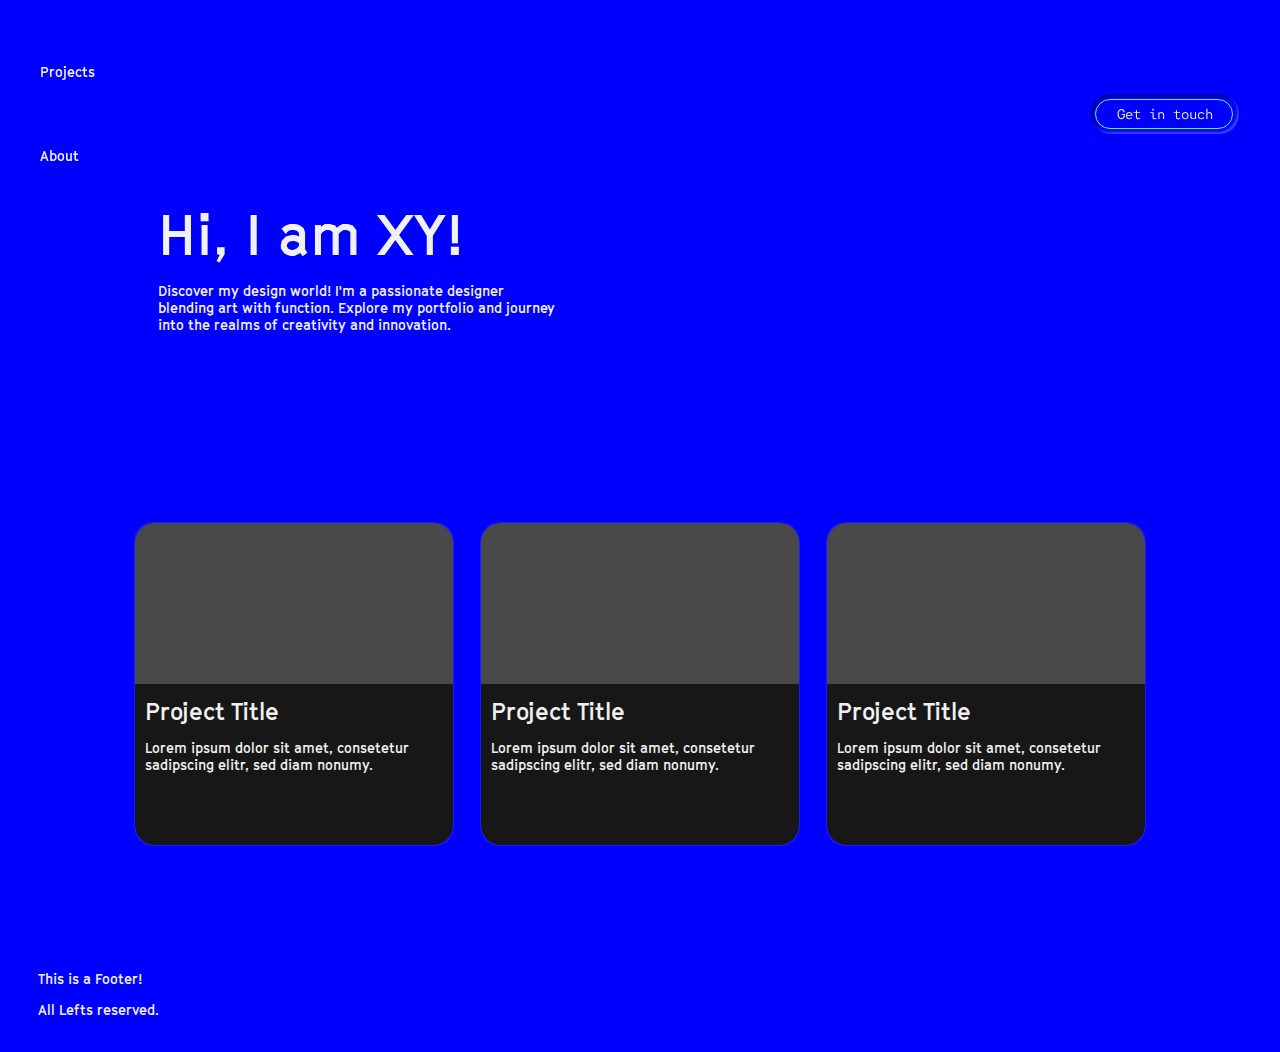
<file: index.html>
<!DOCTYPE html>
<html lang="en">
<head>
    <meta charset="UTF-8">
    <meta name="viewport" content="width=device-width, initial-scale=1.0">
    <title>template</title>

    <link rel="stylesheet" href="style.css">
    <link rel="preconnect" href="https://fonts.googleapis.com">
    <link rel="preconnect" href="https://fonts.gstatic.com" crossorigin>
    <link href="https://fonts.googleapis.com/css2?family=Red+Hat+Mono:wght@500&display=swap" rel="stylesheet">
    

</head>
<body>
    <!-- Navigation -->
    <nav>
       <!-- <a href="index.html" class="logo">
            <img src="assets\logo.svg" alt="">
         </a> -->
        <ul>
            <li><a href="projects.html">Projects</a></li>
            <li><a href="about.html">About</a></li>
        </ul>
        <a href="https://pascalstruck.com/" target="_blank"  data-input='link1' class="contact">
            <input type="checkbox" name="link1" value="link">
            <div class="outline"></div>
        </a>
    </nav>

    <!-- Content -->
    <main>
        <section class="test">
            <div class="header intro">
                <h1>Hi, I am  XY!</h1>
                <p>Discover my design world! I'm a passionate designer blending art with function.
                     Explore my portfolio and journey into the realms of creativity and innovation.
                </p>
            </div>
        </section>

        <section class="project-wrapper">
            <div class="cards">
                <a href="" class="card">
                    <div class="card-content">
                        <div class="card-border"></div>
                        <img class="card-img" src="assets/ph.png" alt="">
                        <div class="card-txt">
                            <h2 class="card-title">Project Title</h2>
                            <p>Lorem ipsum dolor sit amet, consetetur sadipscing elitr, sed diam nonumy.</p>
                        </div>
                     </div>
                </a>
                    
                <a href="" class="card">
                    <div class="card-content">
                        <div class="card-border"></div>
                        <img class="card-img" src="assets/ph.png" alt="">
                        <div class="card-txt">
                            <h2 class="card-title">Project Title</h2>
                            <p>Lorem ipsum dolor sit amet, consetetur sadipscing elitr, sed diam nonumy.</p>
                        </div>
                     </div>
                </a>

                <a href="" class="card">
                    <div class="card-content">
                        <div class="card-border"></div>
                        <img class="card-img" src="assets/ph.png" alt="">
                        <div class="card-txt">
                            <h2 class="card-title">Project Title</h2>
                            <p>Lorem ipsum dolor sit amet, consetetur sadipscing elitr, sed diam nonumy.</p>
                        </div>
                     </div>
                </a>

            </div>
        </section>
    </main>

    <!-- Footer -->
    <footer>
        <div class="footer-container">
            <p>This is a Footer!</p>
            <p>All Lefts reserved.</p>
        </div>
    </footer>

    <!-- JavaScript -->
    <script src="sketch.js"></script>
</body>
</html>
</file>
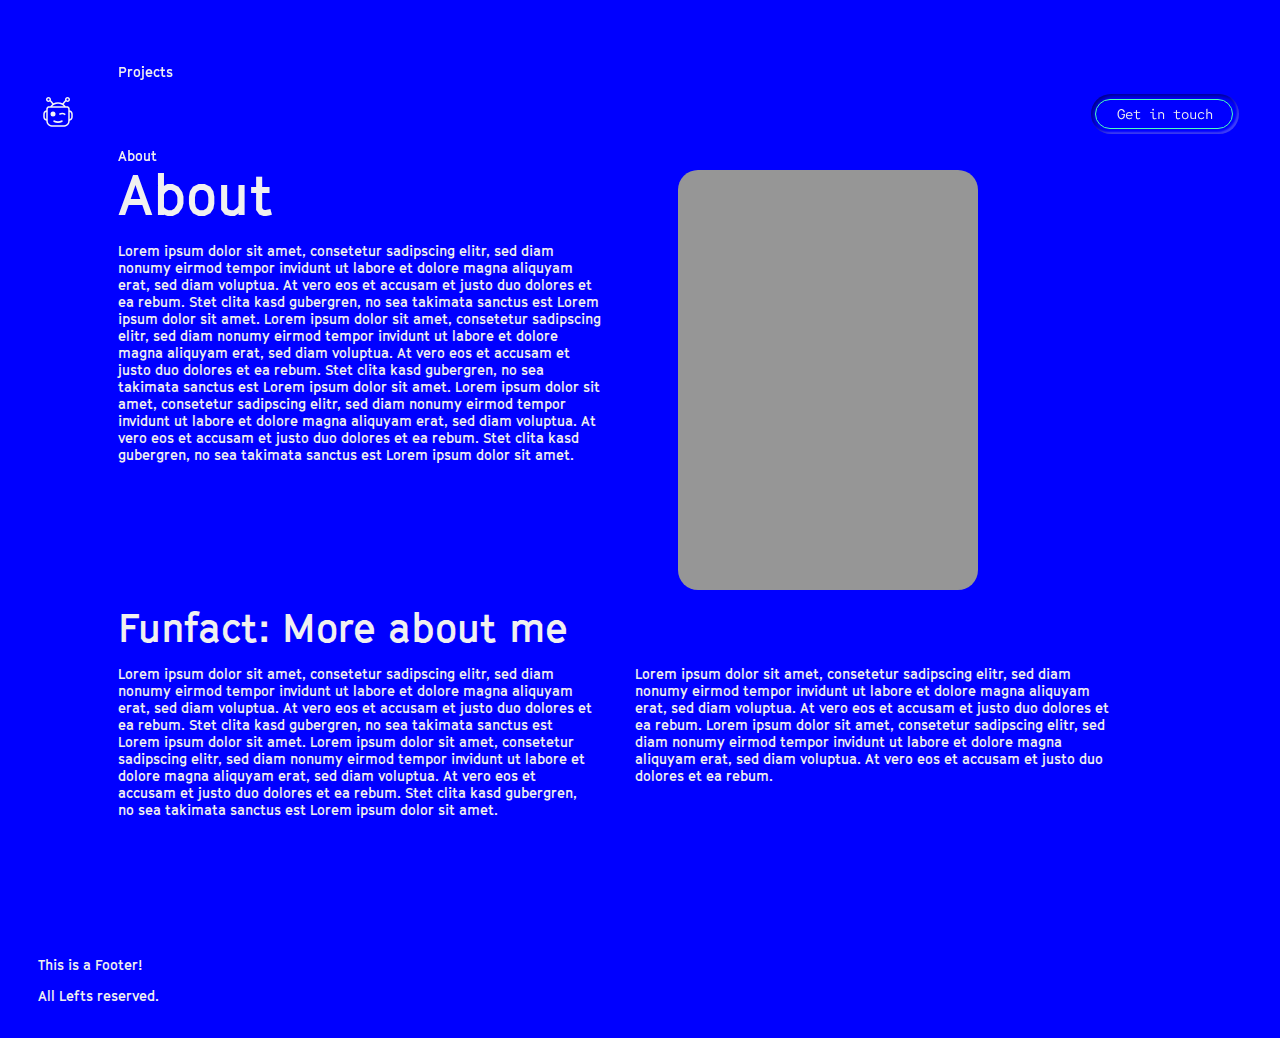
<file: about.html>
<!DOCTYPE html>
<html lang="en">
    <head>
        <meta charset="UTF-8">
        <meta name="viewport" content="width=device-width, initial-scale=1.0">
        <title>template</title>

        <link rel="stylesheet" href="style.css">
        <link rel="preconnect" href="https://fonts.googleapis.com">
        <link rel="preconnect" href="https://fonts.gstatic.com" crossorigin>
        <link href="https://fonts.googleapis.com/css2?family=Red+Hat+Mono:wght@500&display=swap" rel="stylesheet">
    
    </head>
    <body>
        <!-- Navigation -->
        <nav>
            <a href="index.html" class="logo">
                <img src="assets\logo.svg" alt="">
            </a>
            <ul>
                <li><a href="projects.html">Projects</a></li>
                <li><a href="about.html" class="active">About</a></li>
            </ul>
            <a href="https://pascalstruck.com/" target="_blank"  data-input='link1' class="contact">
                <input type="checkbox" name="link1" value="link">
                <div class="outline"></div>
            </a>
        </nav>

        <main>
            <section class="about">
                <div class="header">
                    <h1>About</h1>
                    <p>
                        Lorem ipsum dolor sit amet, consetetur sadipscing elitr, sed diam nonumy eirmod tempor invidunt ut labore et dolore magna aliquyam erat, sed diam voluptua. At vero eos et accusam et justo duo dolores et ea rebum. Stet clita kasd gubergren, no sea takimata sanctus est Lorem ipsum dolor sit amet. Lorem ipsum dolor sit amet, consetetur sadipscing elitr, sed diam nonumy eirmod tempor invidunt ut labore et dolore magna aliquyam erat, sed diam voluptua. At vero eos et accusam et justo duo dolores et ea rebum. Stet clita kasd gubergren, no sea takimata sanctus est Lorem ipsum dolor sit amet. Lorem ipsum dolor sit amet, consetetur sadipscing elitr, sed diam nonumy eirmod tempor invidunt ut labore et dolore magna aliquyam erat, sed diam voluptua. At vero eos et accusam et justo duo dolores et ea rebum. Stet clita kasd gubergren, no sea takimata sanctus est Lorem ipsum dolor sit amet.
                    </p>
                </div>
                <div class="about-img"></div>
            </section>

            <section>
                <h2 class="header">Funfact: More about me</h2>
                <div class="long-txt">
                    <p>
                        Lorem ipsum dolor sit amet, consetetur sadipscing elitr, sed diam nonumy eirmod tempor invidunt ut labore et dolore magna aliquyam erat, sed diam voluptua. At vero eos et accusam et justo duo dolores et ea rebum. Stet clita kasd gubergren, no sea takimata sanctus est Lorem ipsum dolor sit amet. Lorem ipsum dolor sit amet, consetetur sadipscing elitr, sed diam nonumy eirmod tempor invidunt ut labore et dolore magna aliquyam erat, sed diam voluptua. At vero eos et accusam et justo duo dolores et ea rebum. Stet clita kasd gubergren, no sea takimata sanctus est Lorem ipsum dolor sit amet.
                    </p>
                    <p>
                        Lorem ipsum dolor sit amet, consetetur sadipscing elitr, sed diam nonumy eirmod tempor invidunt ut labore et dolore magna aliquyam erat, sed diam voluptua. At vero eos et accusam et justo duo dolores et ea rebum. Lorem ipsum dolor sit amet, consetetur sadipscing elitr, sed diam nonumy eirmod tempor invidunt ut labore et dolore magna aliquyam erat, sed diam voluptua. At vero eos et accusam et justo duo dolores et ea rebum.
                    </p>
                </div>
            </section>
        </main>

       <!-- Footer -->
       <footer>
            <div class="footer-container">
                <p>This is a Footer!</p>
                <p>All Lefts reserved.</p>
            </div>
        </footer>
    </body>
</html>
</file>
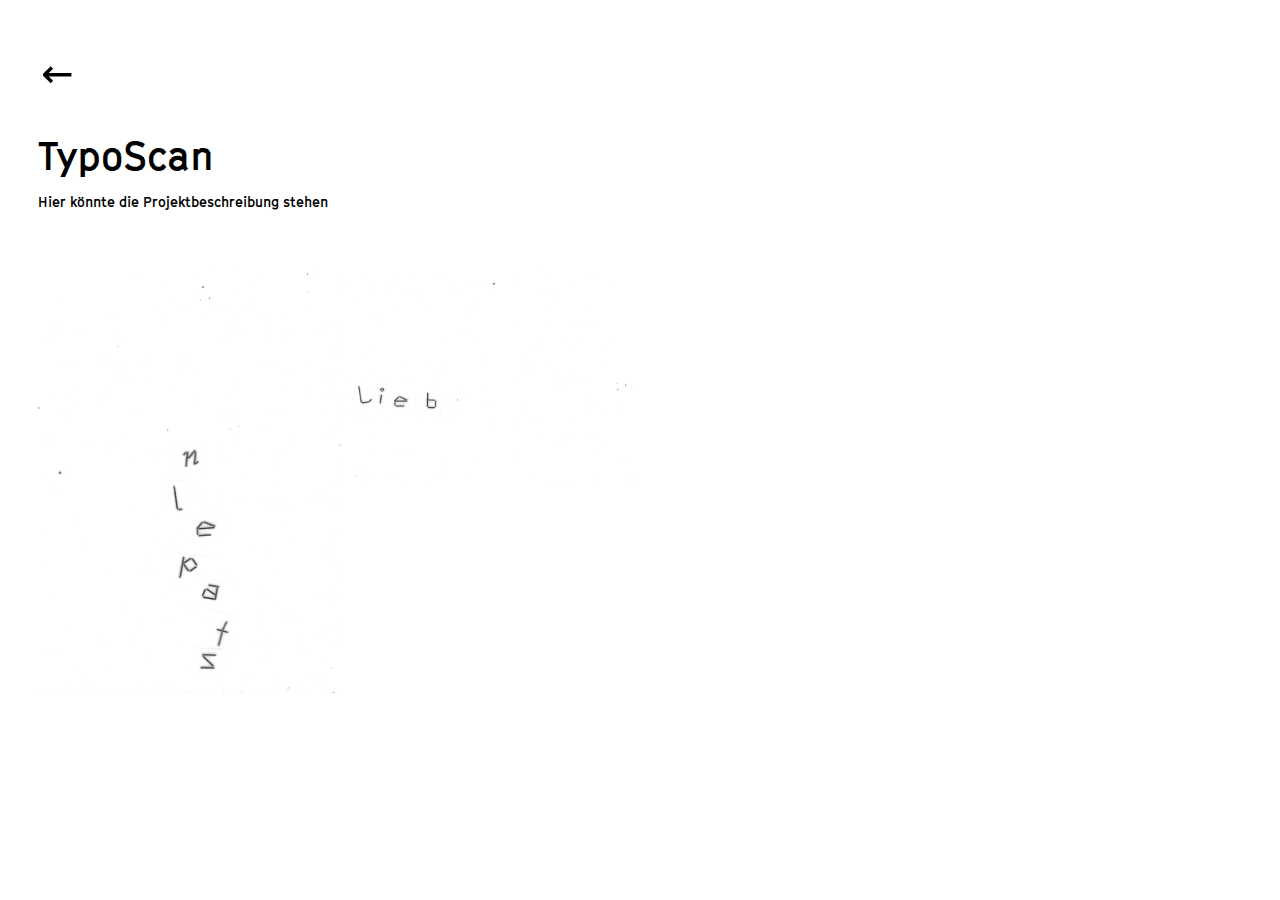
<file: typo.html>
<!DOCTYPE html>
<html lang="en">
    <head>
        <meta charset="UTF-8">
        <meta name="viewport" content="width=device-width, initial-scale=1.0">
        <title>template</title>
    
        <link rel="stylesheet" href="style.css">
        <link rel="preconnect" href="https://fonts.googleapis.com">
        <link rel="preconnect" href="https://fonts.gstatic.com" crossorigin>
        <link href="https://fonts.googleapis.com/css2?family=Red+Hat+Mono:wght@500&display=swap" rel="stylesheet">
        
    </head> 
    <body class="bodyproject h2project">
        <!-- Navigation -->
        <nav>
            <ul>
                <li><a href="index.html" class="active"><h2 class="h2project">←</h2></a></li> 
            </ul>
        </nav>

        <!-- Content -->
        
        <main>
            <br> <br> <br>  <h2>TypoScan</h2>
            <p>Hier könnte die Projektbeschreibung stehen</p>
            <section>
                <div class="column">
                    <img src="assets/Stapeln-02.gif" alt="Winter landscape" style="width:100%">
                </div>
                <div class="column">
                    <img src="assets/Liebkosung.gif" alt="Winter landscape" style="width:100%">
                    

            </section>
               

        </main>
       
        <!-- Footer -->
        <footer>
            <div class="footer-container">
                <p></p>
                <p></p>
            </div>
        </footer>

        <!-- JavaScript -->
        <script src="sketch.js"></script>
    </body>
</html>
</file>
<file: style.css>
:root{
  --bg-color: rgb(20,20,20);
  --color: rgb(240,240,240);
  --card-color: rgb(23,23,23);
}

/* Fonts ----------------------------------------------------------------------------------------------*/ 

@font-face {
  font-family: 'GT Cinetype';
  src:
		url('assets/fonts/GT-Cinetype-Bold.woff') format('woff');
}

.intro {
  background-color: blue;
  padding: 40px;
}

.test {
  margin-bottom: 90px;
}

.bodyproject{
  background-color: white;
}

.h2project{
  color: black; 
}

body{
  margin: 0;
  padding: 0;
  background-color: var(--bg-color);
  color: var(--color);
  font-family: 'GT Cinetype', sans-serif;
  background-color: blue;
  background-size: cover;
  background-attachment: fixed;
  cursor: url('assets/punktlogo.png'), auto;
}


/*.background:hover{
  background-color: red;
  background-size: cover;
  background-attachment: fixed;
}*/


/* Navigation ----------------------------------------------------------------------------------------------*/ 
nav{
  position: fixed;
  top: 0;
  width: 100%;
  z-index: 20;
  overflow: hidden;
  display: flex;
  align-items: center;
}

ul {
  list-style-type: none;
  margin: 0;
  padding: 0;
}

/*li {
  float: left;
}*/

li a {
  display: block;
  text-align: left;
  text-decoration: none;
  line-height: 600%;
}

.frame:hover{
  width:150px;
  height:20px;
  animation: hvrLR 2s;
}
@keyframes hvrLR {
  0% { 
    width: 0px; 
  }
  100% { 
    width: 100%; 
    background: black; 
  }
}

a{
  color: var(--color);
  text-decoration: none;
}

input[type="checkbox"] {
  height: 40px;
  width: 148px;
  -webkit-appearance: none;
  box-shadow: 2px 2px 4px 0px rgba(0, 0, 0, 0.50) inset, -2px -2px 2px 0px rgba(255, 255, 255, 0.25) inset;
  border-radius: 30px;
  display: flex;
  align-items: center;
  justify-content: center ;
  color: var(--color);
  cursor: pointer;
}

input[type="checkbox"]:after {
  font-family: 'Red Hat Mono', monospace;
  content: 'Get in touch';
}

input[type="checkbox"]:checked {
  box-shadow: 2px 2px 4px 0px rgba(0, 0, 0, 0.50) inset, -2px -2px 2px 0px rgba(255, 255, 255, 0.25) inset;
}

.outline{
  height: 28px;
  width: 136px;
  border-radius: 20px;
  position: absolute;
  border: 1px solid #48FFBD;
  transition: box-shadow .3s;
  /* pointer-events: none; 
  background: url(background); */
}

.contact{
  position: absolute;
  right: 0;
  display: flex;
  align-items: center;
  justify-content: center ;
}

.contact:hover > .outline{
  font-weight: 1500;
  font-style: oblique;
}

/* Main ----------------------------------------------------------------------------------------------*/ 
main{
  display: grid;
}

h1, h2{
  padding: 0;
  margin: 0;
  font-family: 'GT Cinetype', sans-serif;
}

h1{ 
  font-size: 80px;
}

h2{
  font-size: 60px;
}

h2:hover{
  text-decoration: underline;
  text-decoration-thickness: 20px;
}

.about-img{
  overflow: hidden;
  background-image: url("assets/ph.png");
  border-radius: 20px;
}

.long-txt{
  display: grid;
}

.kreis {
  font-size: 400px;
  float: right;
}

/*.fotoleft {
  text-align: left;
}
.fotoright {
  text-align: right;
}/*

/* Three image containers (use 25% for four, and 50% for two, etc) */
.column {
  float: left;
  width: 25%;
}

/* Clear floats after image containers */
.row::after {
  content: "";
  clear: both;
  display: table;
}

/* Cards ----------------------------------------------------------------------------------------------*/ 
.project-wrapper {
  display: flex;
  align-items: center ;
  justify-content: center;
}

.cards{
  display: flex;
  flex-wrap: wrap;
  align-items: center ;
  justify-content: center;
}

.card{
  background-color: rgba(255, 255, 255, 0.1);
  position: relative;
  border-radius: 20px;
}

.card:hover::before,
.card:hover > .card-border  {
  opacity: 1;
}

.card::before,
.card > .card-border {
  border-radius: inherit;
  content: "";

  height: 100%;
  width: 100%;
  left: 0;
  position: absolute;
  top: 0;
  opacity: 0;
  transition: opacity 500ms;
  width: 100%;
}

.card::before{
  background: radial-gradient(
    800px circle at var(--mouse-x) var(--mouse-y), 
    rgba(255, 255, 255,0.15),
    transparent 40%
  );
  z-index: 3;
}

.card > .card-border {
  background: radial-gradient(
    400px circle at var(--mouse-x) var(--mouse-y), 
    rgba(255, 255, 255,0.3),
    transparent 40%
  );
  z-index: 1;
}
  
.card > .card-content{
  position: relative;
  background-color: var(--card-color);
  border-radius: inherit;
  margin:1px;
  height: calc(100% - 2px);
  width: calc(100% - 2px);
  z-index: 2;
}

.card-content{
  overflow: hidden;
}

.card-img{
  width: 100%;
  height: 50%;
  opacity: 40%;
}

.card-txt{
  margin: 0 10px;
}

.card-title{
  margin-top: 10px;
}

/* Footer ----------------------------------------------------------------------------------------------*/
/*footer {
  overflow: hidden;
  text-align:justify;
  margin: 0 50px;
  position: absolute;
  right: 10px;
  bottom: 30px;
  
}*/


.footer{
  position: fixed;
  bottom: 0;
  width: 100%;
  z-index: 20;
  overflow: hidden;
  margin: 0 50px;
  display:flex;
}











  
/* Breakpoints ----------------------------------------------------------------------------------------------*/

/* BRP1 -Smartphones/Tablets --------------------------------------------------------------------------------*/
/* (Unter 992px) */
  
@media screen and (max-width: 991px ) {
  body{
    font-size: 12px;
  }

  /* Navigation */


  nav{
    padding: 15px 0;
  }

  .logo{
    margin-left: 4vw;
  }

  li a{
    padding: 0px 0px 0px 20px;
  }

  input[type="checkbox"]:after{
    font-size: 12px;
  }

  .contact{
    margin-right: 4vw;
  }

  /* Main */
  main{
    margin: 60px 4vw 5vh 4vw;
  }

  section{
    margin: 2vh 0;
  }

  h1{
    font-size: 64px;
  }

  h2{
    font-size: 32px;
  }

  .header{
    margin: 8vh 0 0 4px;
  }

  .about-img{
    width: clamp(300px, 15vw, 500px);
    height: clamp(420px, 45vh, 700px);
    margin: 5vh auto 0 auto;
  }

  /* Cards */
  .cards{
    gap: 3vh;
  }

  .card{
    height: clamp(240px, 40vh, 400px);
  }

  .card-title{
    font-size: 24px;
  }

    /* Footer */
    .footer{
      padding: 10px 0;
    }

  
    .footer-container{
      margin: 0 4vw;
    }
}

/* BRP2 -Desktop --------------------------------------------------------------------------------------------*/
/* (Über 992px) */

@media screen and (min-width: 992px) {
  body{
    font-size: 14px;
  }

  /* Navigation */
  nav{
    padding: 30px 0;
  }

  .logo{
    margin-left: 3vw;
  }

  li a{
    padding: 0px 0px 0px 40px;
  }

  input[type="checkbox"]:after{
    font-size: 14px;
  }

  .contact{
    margin-right: 3vw;
  }

  /* Main */
  main{
    margin: 80px 3vw 5vh 3vw;
  }

  section{
    margin: 5vh 0;
  }

  h1{
    font-size: 4em;
  }

  h2{
    font-size: 40px;
  }

  .header{
    margin: 4vh 50vw 0 80px;
  }

  .about{
    display: flex;
    align-items: top;
  }

  .about-img{
    position: absolute;
    width: clamp(300px, 15vw, 500px);
    height: clamp(420px, 45vh, 700px);
    margin: 5vh 0px 0 50vw;
  }

  .long-txt{
    margin: 0 10vw 0 80px;
    gap: 3vw;
    grid-template-columns: 1fr 1fr;
  }
    
  /* Cards */
  .cards{
    gap: 2vw;
    max-width: 80vw;
    width: calc(100% - 20px);
  }

  .card{
    height: clamp(240px, 36vh, 400px);
    width: clamp(200px, 25vw, 400px);
  }

  .card-title{
    font-size: 24px;
  }

  /* Footer */
  footer{
    padding: 20px 0;
  }

  .footer-container{
    margin: 0 3vw;
  }
}
</file>
